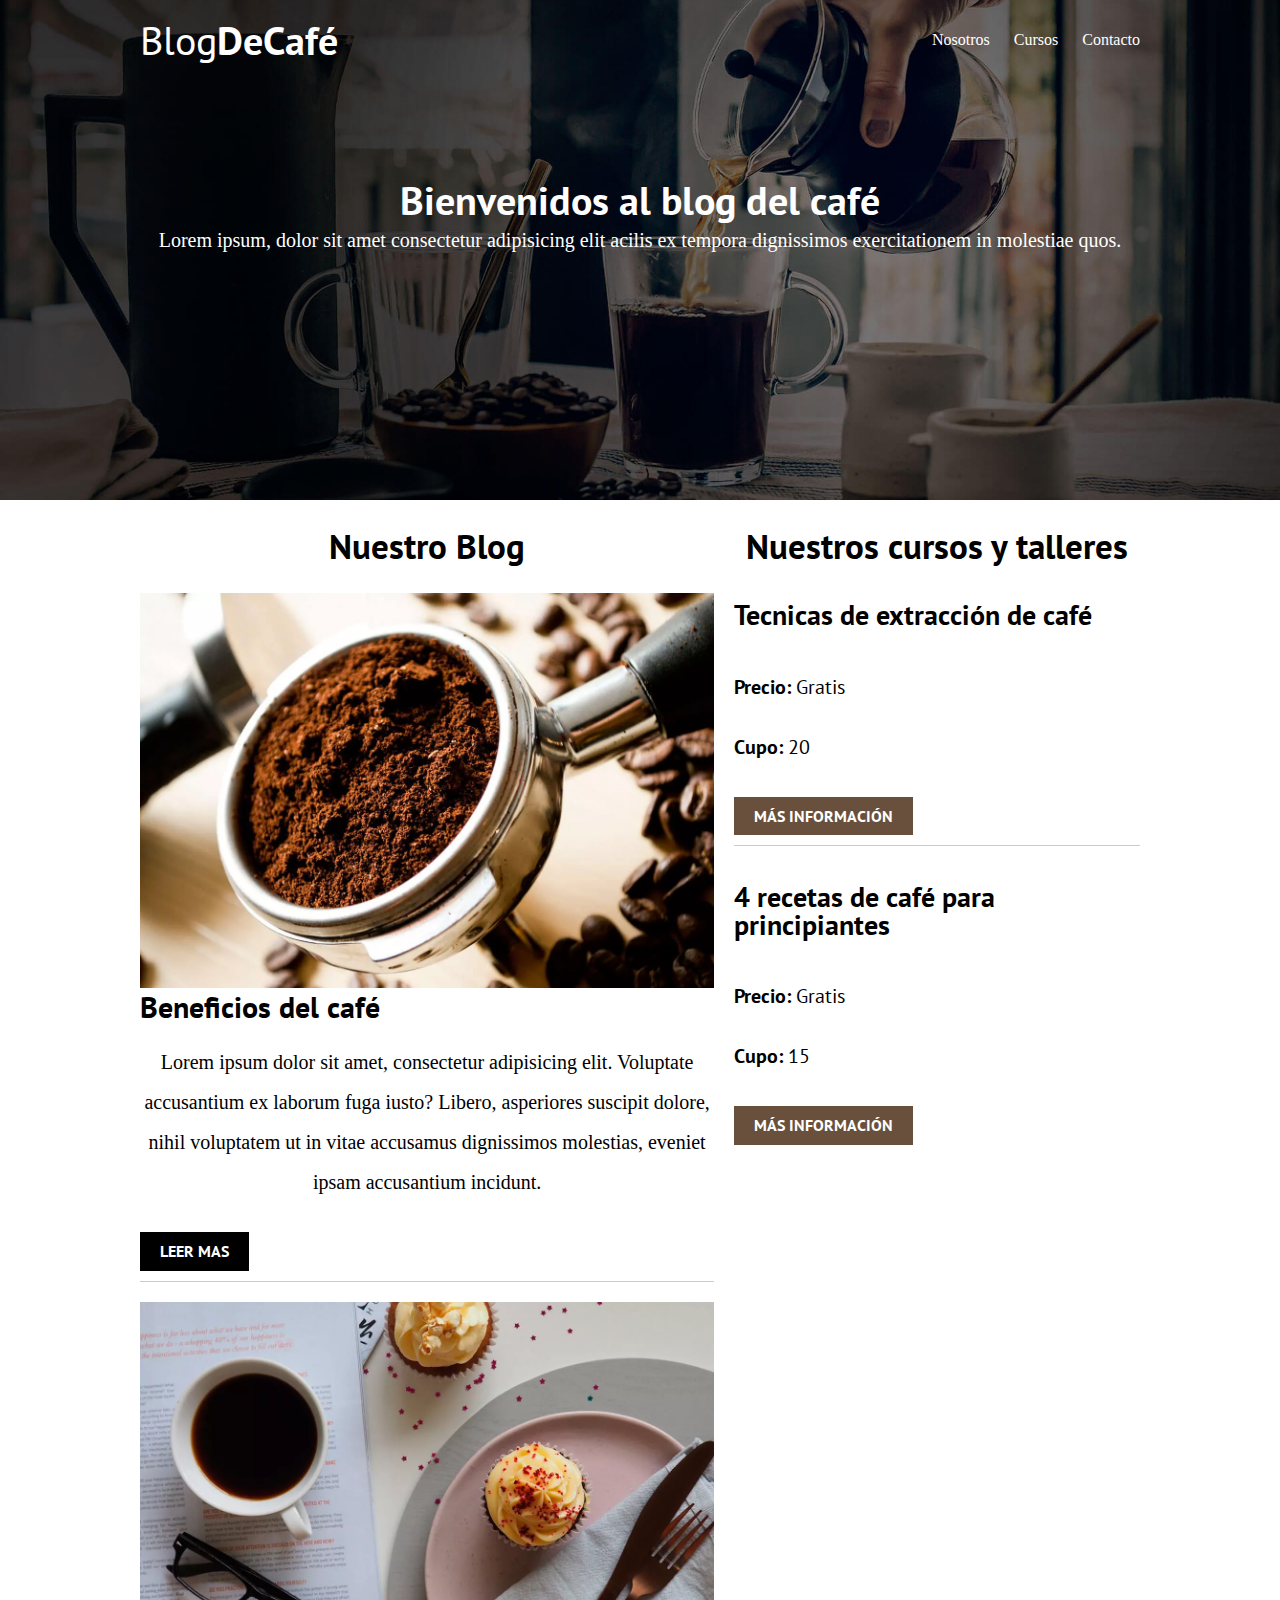
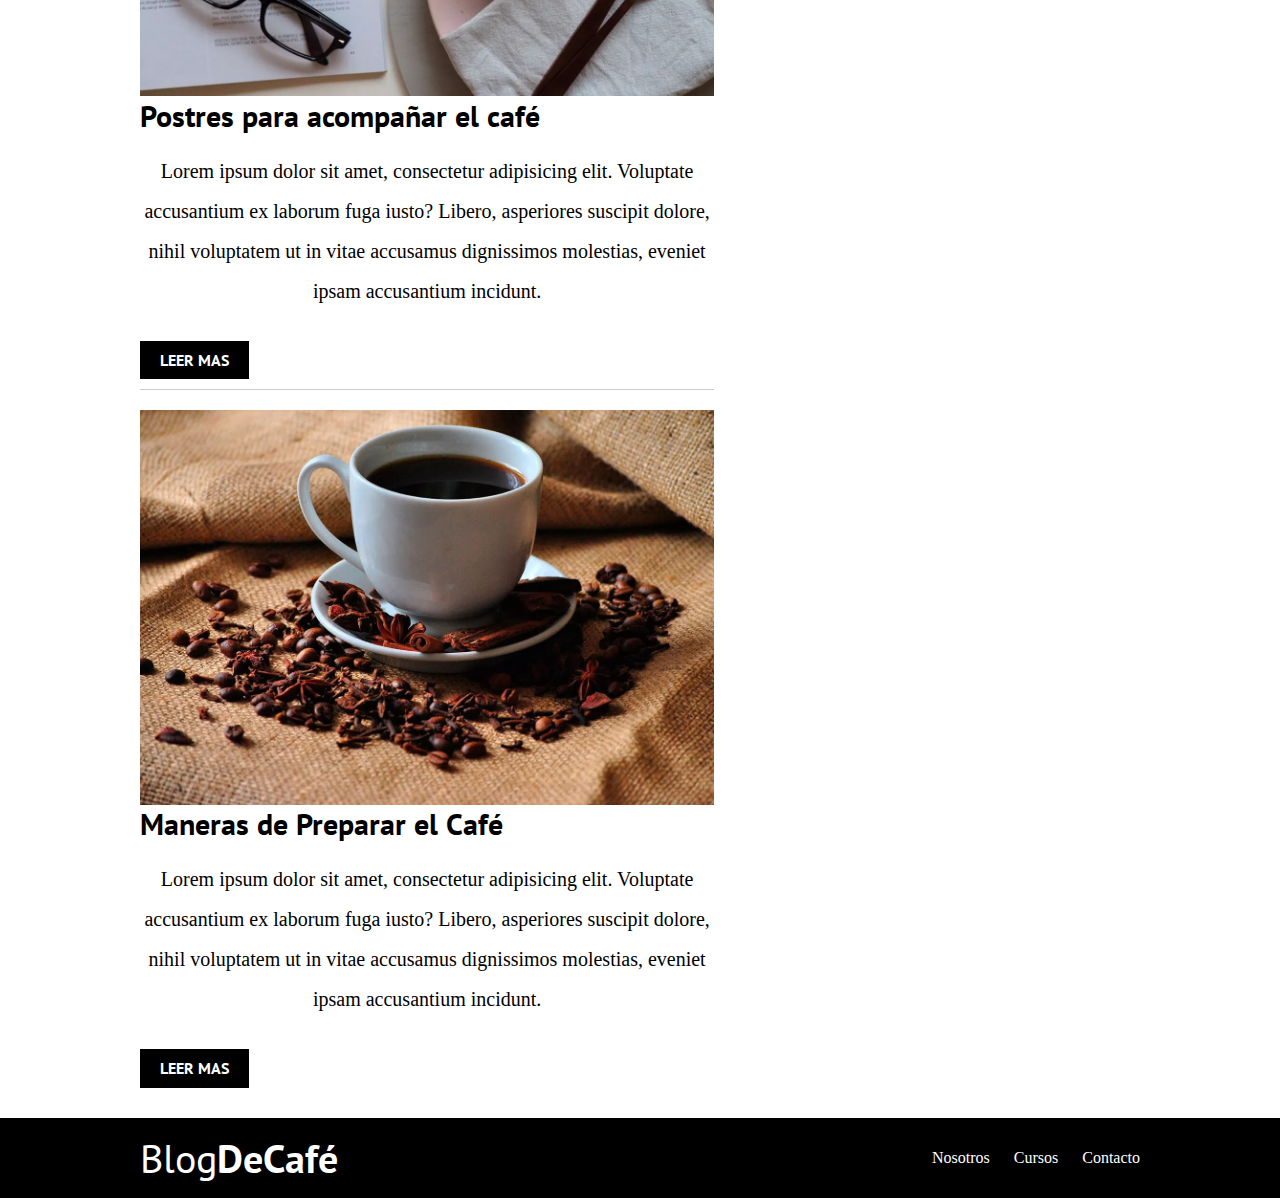
<file: index.html>
<!DOCTYPE html>
<html lang="en">
<head>
    <meta charset="UTF-8">
    <meta name="viewport" content="width=device-width, initial-scale=1.0">

    <link rel="preconnect" href="https://fonts.googleapis.com">
<link rel="preconnect" href="https://fonts.gstatic.com" crossorigin>
<link href="https://fonts.googleapis.com/css2?family=Open+Sans&family=PT+Sans:wght@400;700&family=Rajdhani&family=Raleway&family=Roboto+Condensed&family=Roboto+Flex:opsz,wght@8..144,200;8..144,700&display=swap" rel="stylesheet">
   
   
    <!--Prefetch-->
    <link rel="prefetch" href="nosotros.html" as="document">


    <!--Preload-->
    <link rel="preload" href="css/normalize.css" as="styles">
    <link rel="stylesheet" href="css/normalize.css">

    <link rel="preload" href="css/styles.css" as="styles">
    <link rel="stylesheet" href="css/styles.css">
    <title>Blog Café</title>
</head>
<body>

    <header class="header">

        <div class="contenedor">
            <div class="barra">
                <a class="logo .no-margin" href="index.html">
                    <h1 class="logo__nombre">Blog<span class="logo__bold">DeCafé</span></h1>
                </a>

                <nav class="navegacion">
                    <a href="nosotros.html" class="barra__enlace">Nosotros</a>
                    <a href="cursos.html" class="barra__enlace">Cursos</a>
                    <a href="contacto.html" class="barra__enlace">Contacto</a>
                </nav>
            </div>
        </div>

        <div class="header__texto">
            <h1 class="no-margin">Bienvenidos al blog del café</h1>
            <p class="no-margin">Lorem ipsum, dolor sit amet consectetur adipisicing elit acilis ex tempora dignissimos exercitationem in molestiae quos.</p>
        </div>
    </header>

    <div class="contenedor blog-contenedor">
        <main class="contenido">
            <article class="entrada">
                <h2 class="entrada__texto">Nuestro Blog</h2>
                    <div class="contenido__imagen">
                        <picture>
                            <source loading="lazy" srcset="img/blog1.webp" type="image/webp">
                            <img loading="lazy" src="img/blog1.jpg" alt="imagen blog">
                        </picture>
                        
                        <h3 class="no-margin">Beneficios del café</h3>
                        <p>Lorem ipsum dolor sit amet, consectetur adipisicing elit. Voluptate accusantium ex laborum fuga iusto? 
                        Libero, asperiores suscipit dolore, nihil voluptatem ut in vitae accusamus dignissimos molestias, eveniet ipsam accusantium incidunt.</p>
                    </div>

                <div>
                    <a href="mostrar.html" class="boton boton--primario">Leer mas</a>
                </div>
            </article><!--Contenido-->

            <article class="entrada">
                    <div class="contenido__imagen">
                        <picture>
                            <source loading="lazy" srcset="img/blog2.webp" type="image/webp">
                            <img loading="lazy" src="img/blog2.jpg" alt="imagen blog">
                        </picture>
                        <h3 class="no-margin">Postres para acompañar el café</h3>
                        <p>Lorem ipsum dolor sit amet, consectetur adipisicing elit. Voluptate accusantium ex laborum fuga iusto? 
                        Libero, asperiores suscipit dolore, nihil voluptatem ut in vitae accusamus dignissimos molestias, eveniet ipsam accusantium incidunt.</p>
                    </div>

                <div>
                    <a href="mostrar2.html" class="boton boton--primario">Leer mas</a>
                </div>
            </article><!--Contenido-->

            <article class="entrada">
                    <div class="contenido__imagen">
                        <picture>
                            <source loading="lazy" srcset="img/blog3.webp" type="image/webp">
                            <img loading="lazy" src="img/blog3.jpg" alt="imagen blog">
                        </picture>
                        <h3 class="no-margin">Maneras de Preparar el Café </h3>
                        <p>Lorem ipsum dolor sit amet, consectetur adipisicing elit. Voluptate accusantium ex laborum fuga iusto? 
                        Libero, asperiores suscipit dolore, nihil voluptatem ut in vitae accusamus dignissimos molestias, eveniet ipsam accusantium incidunt.</p>
                    </div>

                <div>
                    <a href="mostrar3.html" class="boton boton--primario">Leer mas</a>
                </div>
            </article><!--Contenido-->

        </main> 
        
        <aside class="sidebar">
            <h2>Nuestros cursos y talleres</h2>

            <ul class="lista no-padding">
                <li class="widget-lista">
                    <h4 class="widget-lista__titulo">Tecnicas de extracción de café</h4>
                    <p class="widget-lista__info">Precio: <span class="widget-lista__precio">Gratis</span></p>
                    <p class="widget-lista__info">Cupo: <span class="widget-lista__precio">20</span></p>
                    <a href="cursos.html" class="boton boton--secundario">Más información</a>
                </li> <!--Lista-->

                <li class="widget-lista">
                    <h4 class="widget-lista__titulo">4 recetas de café para principiantes</h4>
                    <p class="widget-lista__info">Precio: <span class="widget-lista__precio">Gratis</span></p>
                    <p class="widget-lista__info">Cupo: <span class="widget-lista__precio">15</span></p>
                    <a href="cursos.html" class="boton boton--secundario">Más información</a>
                </li> <!--Lista-->
            </ul>
        </aside>
    
    </div>

    <footer class="footer">
        <div class="contenedor">
            <div class="barra">
                <a class="logo no-margin" href="index.html">
                    <h1 class="logo__nombre logo__nombre--nopad no-padding">Blog<span class="logo__bold">DeCafé</span></h1>
                </a>

                <nav class="navegacion navegacion__nopad">
                    <a href="nosotros.html" class="barra__enlace">Nosotros</a>
                    <a href="cursos.html" class="barra__enlace">Cursos</a>
                    <a href="contacto.html" class="barra__enlace">Contacto</a>
                </nav>
            </div>
        </div>
    </footer>
    
    <script src="js/modernizr.js"></script>
    
</body>
</html>
</file>
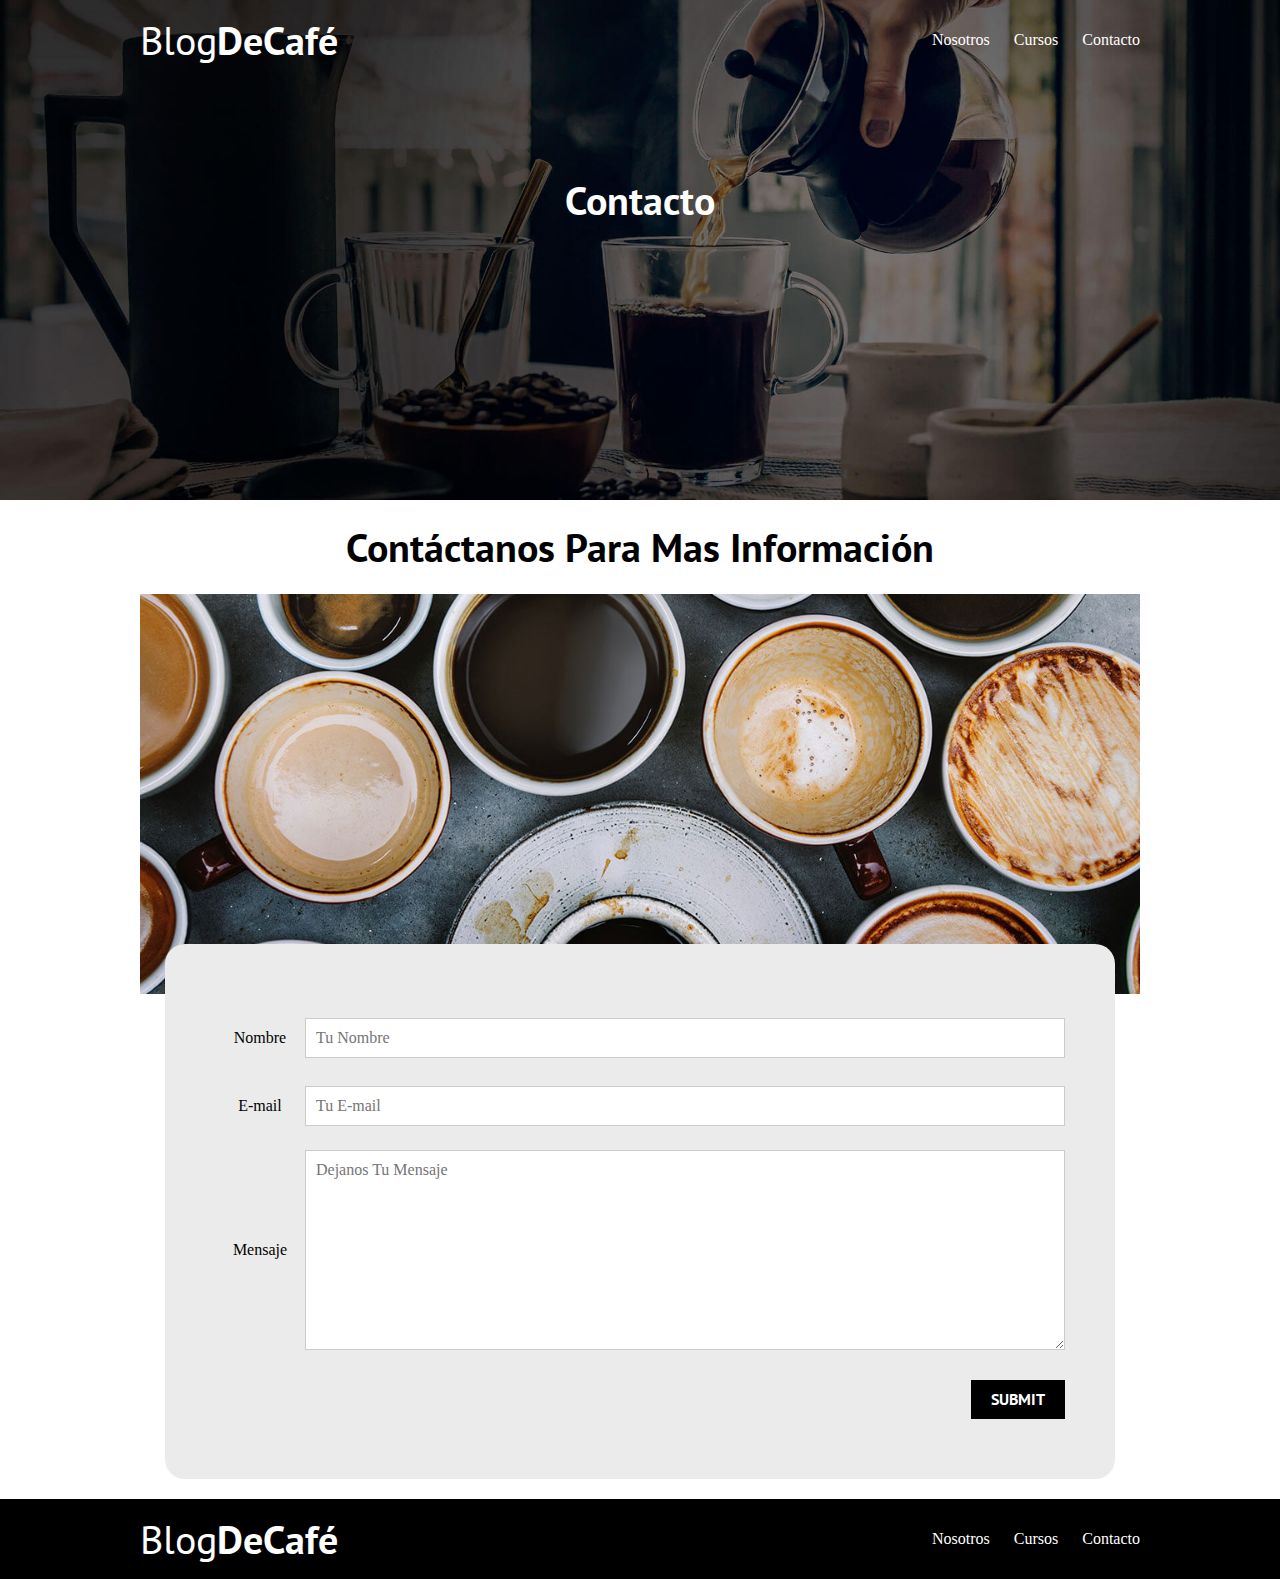
<file: contacto.html>
<!DOCTYPE html>
<html lang="en">
<head>
    <meta charset="UTF-8">
    <meta name="viewport" content="width=device-width, initial-scale=1.0">
    <link rel="stylesheet" href="css/normalize.css">
    <link rel="preconnect" href="https://fonts.googleapis.com">
<link rel="preconnect" href="https://fonts.gstatic.com" crossorigin>
<link href="https://fonts.googleapis.com/css2?family=Open+Sans&family=PT+Sans:wght@400;700&family=Rajdhani&family=Raleway&family=Roboto+Condensed&family=Roboto+Flex:opsz,wght@8..144,200;8..144,700&display=swap" rel="stylesheet">
    <link rel="stylesheet" href="css/styles.css">
    <title>Blog Café</title>
</head>
<body>

    <header class="header">

        <div class="contenedor">
            <div class="barra">
                <a class="logo .no-margin" href="index.html">
                    <h1 class="logo__nombre">Blog<span class="logo__bold">DeCafé</span></h1>
                </a>

                <nav class="navegacion">
                    <a href="nosotros.html" class="barra__enlace">Nosotros</a>
                    <a href="cursos.html" class="barra__enlace">Cursos</a>
                    <a href="contacto.html" class="barra__enlace">Contacto</a>
                </nav>
            </div>
        </div>

        <div class="header__texto">
            <h1 class="no-margin">Contacto</h1>
            <p class="no-margin"></p>
        </div>
    </header>

    <main class="contenedor">
       <h1 class="contenedor--titulo">Contáctanos Para Mas Información</h1>

       <div class="contacto-bg">

       </div>
       
       <form class="formulario">
        <div class="formulario-contenedor">
            <div class="formulario-campos">
                <label class="formulario__label" for="nombre">Nombre</label>
                <input class="formulario__input" type="text" id="nombre" placeholder="Tu Nombre">  
            </div>
            <div class="formulario-campos">
                <label class="formulario__label" for="email">E-mail</label>
                <input class="formulario__input" type="email" id="email" placeholder="Tu E-mail">  
            </div>
            <div class="formulario-campos">
                <label class="formulario__label" for="mensaje">Mensaje</label>
                <textarea class="formulario__input formulario__input-textarea" id="mensaje" placeholder="Dejanos Tu Mensaje"></textarea> 
            </div>
        </div>
            <div class="formulario-boton">
                <input class="boton boton--primario boton--primario__enviar" type="submit">  
            </div>

       </form>
    </main>

    <footer class="footer">
        <div class="contenedor">
            <div class="barra">
                <a class="logo no-margin" href="index.html">
                    <h1 class="logo__nombre logo__nombre--nopad no-padding">Blog<span class="logo__bold">DeCafé</span></h1>
                </a>

                <nav class="navegacion navegacion__nopad">
                    <a href="nosotros.html" class="barra__enlace">Nosotros</a>
                    <a href="cursos.html" class="barra__enlace">Cursos</a>
                    <a href="contacto.html" class="barra__enlace">Contacto</a>
                </nav>
            </div>
        </div>
    </footer>
    
    
</body>
</html>
</file>
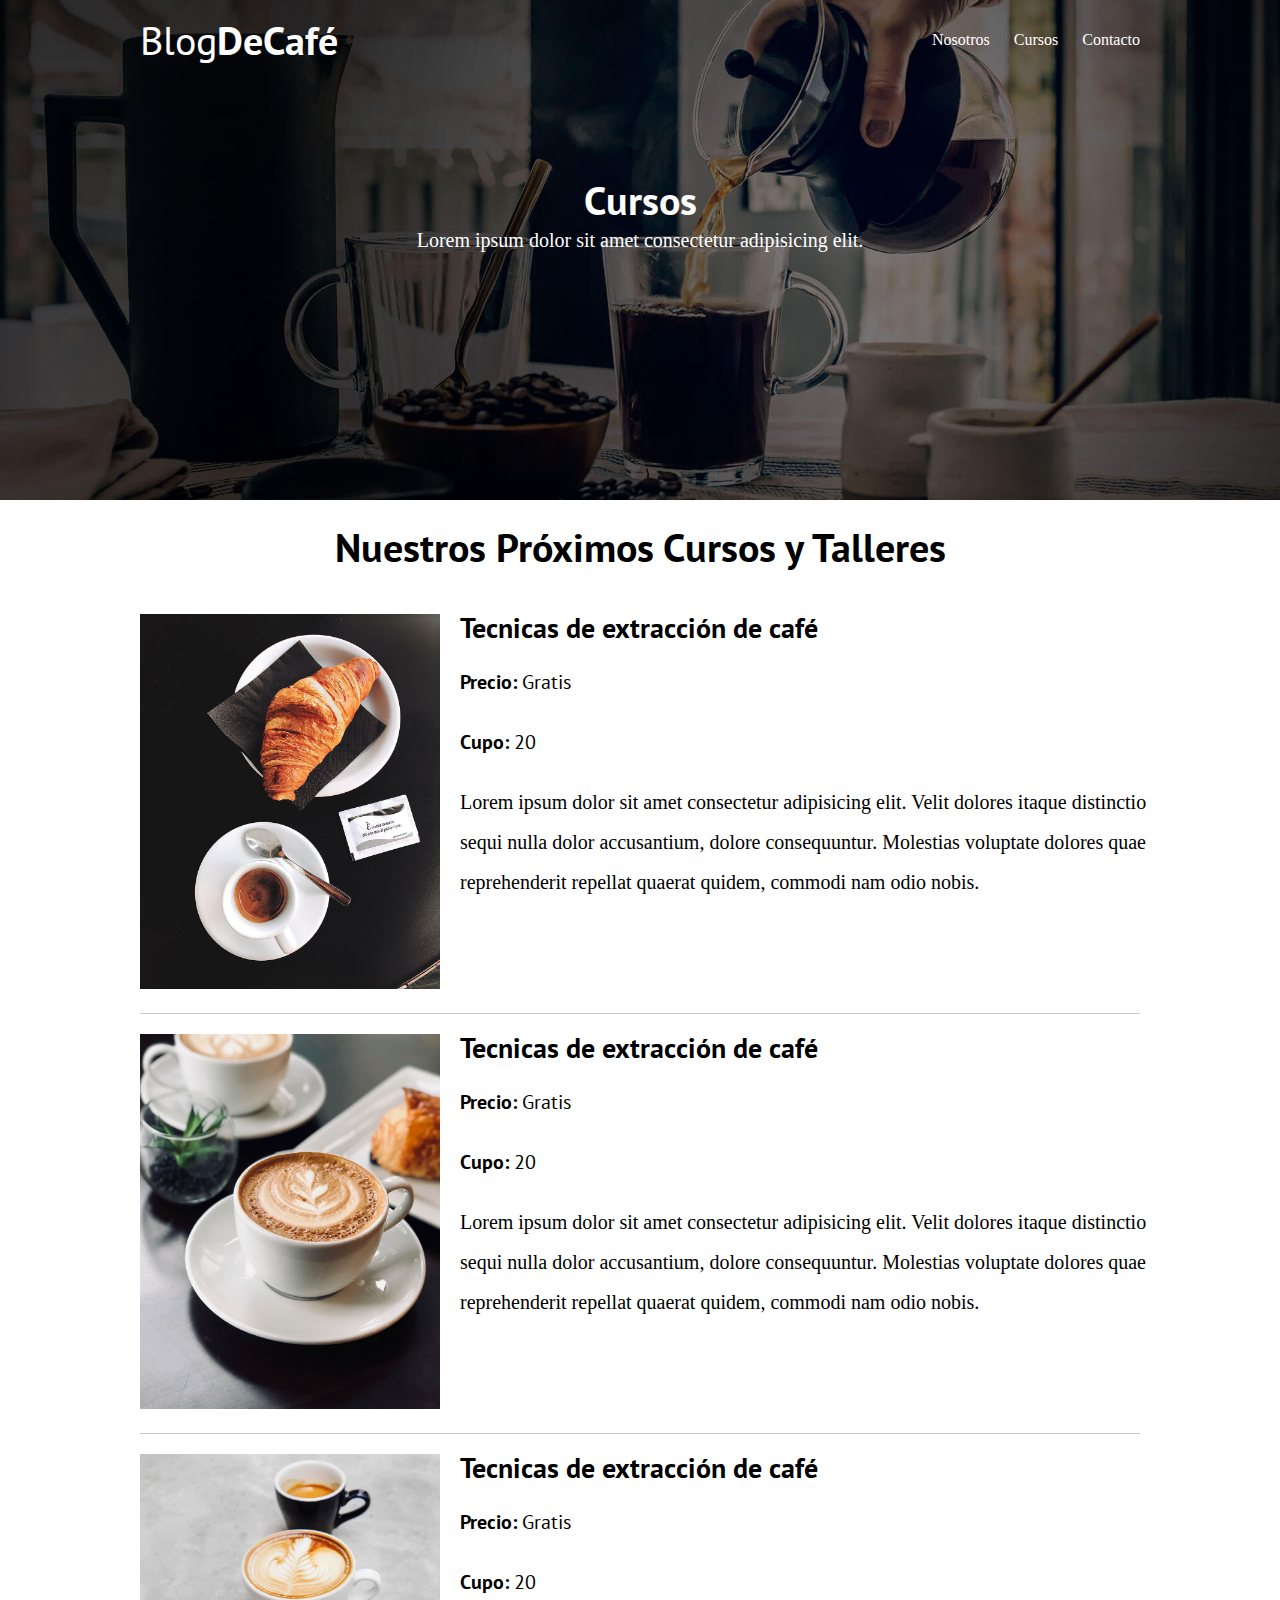
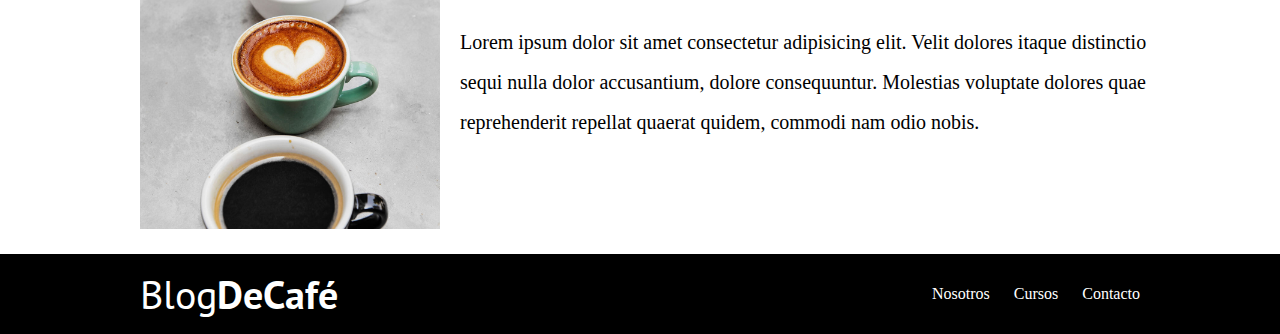
<file: cursos.html>
<!DOCTYPE html>
<html lang="en">
<head>
    <meta charset="UTF-8">
    <meta name="viewport" content="width=device-width, initial-scale=1.0">
    <link rel="stylesheet" href="css/normalize.css">
    <link rel="preconnect" href="https://fonts.googleapis.com">
<link rel="preconnect" href="https://fonts.gstatic.com" crossorigin>
<link href="https://fonts.googleapis.com/css2?family=Open+Sans&family=PT+Sans:wght@400;700&family=Rajdhani&family=Raleway&family=Roboto+Condensed&family=Roboto+Flex:opsz,wght@8..144,200;8..144,700&display=swap" rel="stylesheet">
    <link rel="stylesheet" href="css/styles.css">
    <title>Blog Café</title>
</head>
<body>

    <header class="header">

        <div class="contenedor">
            <div class="barra">
                <a class="logo .no-margin" href="index.html">
                    <h1 class="logo__nombre">Blog<span class="logo__bold">DeCafé</span></h1>
                </a>

                <nav class="navegacion">
                    <a href="nosotros.html" class="barra__enlace">Nosotros</a>
                    <a href="cursos.html" class="barra__enlace">Cursos</a>
                    <a href="contacto.html" class="barra__enlace">Contacto</a>
                </nav>
            </div>
        </div>

        <div class="header__texto">
            <h1 class="no-margin">Cursos</h1>
            <p class="no-margin">Lorem ipsum dolor sit amet consectetur adipisicing elit.</p>
        </div>
    </header>

    <main class="contenedor">
       <h1 class="contenedor--titulo">Nuestros Próximos Cursos y Talleres</h1>

       <div class="curso">
            <div class="curso-imagen">
                <img src="img/curso1.jpg" alt="Imagen del curso">
            </div>
            <div class="curso-info">
                <h4 class="widget-lista__titulo no-margin">Tecnicas de extracción de café</h4>
                <p class="widget-lista__info">Precio: <span class="widget-lista__precio">Gratis</span></p>
                <p class="widget-lista__info">Cupo: <span class="widget-lista__precio">20</span></p>
                <p class="contenido-nosotros__texto">Lorem ipsum dolor sit amet consectetur adipisicing elit. Velit dolores itaque distinctio sequi nulla dolor accusantium, dolore consequuntur. 
                    Molestias voluptate dolores quae reprehenderit repellat quaerat quidem, commodi nam odio nobis.</p>
            </div>

       </div> <!--Curso-->

       <div class="curso">
        <div class="curso-imagen">
            <img src="img/curso2.jpg" alt="Imagen del curso">
        </div>
        <div class="curso-info">
            <h4 class="widget-lista__titulo no-margin">Tecnicas de extracción de café</h4>
            <p class="widget-lista__info">Precio: <span class="widget-lista__precio">Gratis</span></p>
            <p class="widget-lista__info">Cupo: <span class="widget-lista__precio">20</span></p>
            <p class="contenido-nosotros__texto">Lorem ipsum dolor sit amet consectetur adipisicing elit. Velit dolores itaque distinctio sequi nulla dolor accusantium, dolore consequuntur. 
                Molestias voluptate dolores quae reprehenderit repellat quaerat quidem, commodi nam odio nobis.</p>
        </div>

   </div> <!--Curso-->

   <div class="curso">
    <div class="curso-imagen">
        <img src="img/curso3.jpg" alt="Imagen del curso">
    </div>
    <div class="curso-info">
        <h4 class="widget-lista__titulo no-margin">Tecnicas de extracción de café</h4>
        <p class="widget-lista__info">Precio: <span class="widget-lista__precio">Gratis</span></p>
        <p class="widget-lista__info">Cupo: <span class="widget-lista__precio">20</span></p>
        <p class="contenido-nosotros__texto">Lorem ipsum dolor sit amet consectetur adipisicing elit. Velit dolores itaque distinctio sequi nulla dolor accusantium, dolore consequuntur. 
            Molestias voluptate dolores quae reprehenderit repellat quaerat quidem, commodi nam odio nobis.</p>
    </div>

    </div> <!--Curso-->
       
    
    </main>

    <footer class="footer">
        <div class="contenedor">
            <div class="barra">
                <a class="logo no-margin" href="index.html">
                    <h1 class="logo__nombre logo__nombre--nopad no-padding">Blog<span class="logo__bold">DeCafé</span></h1>
                </a>

                <nav class="navegacion navegacion__nopad">
                    <a href="nosotros.html" class="barra__enlace">Nosotros</a>
                    <a href="cursos.html" class="barra__enlace">Cursos</a>
                    <a href="contacto.html" class="barra__enlace">Contacto</a>
                </nav>
            </div>
        </div>
    </footer>
    
    
</body>
</html>
</file>
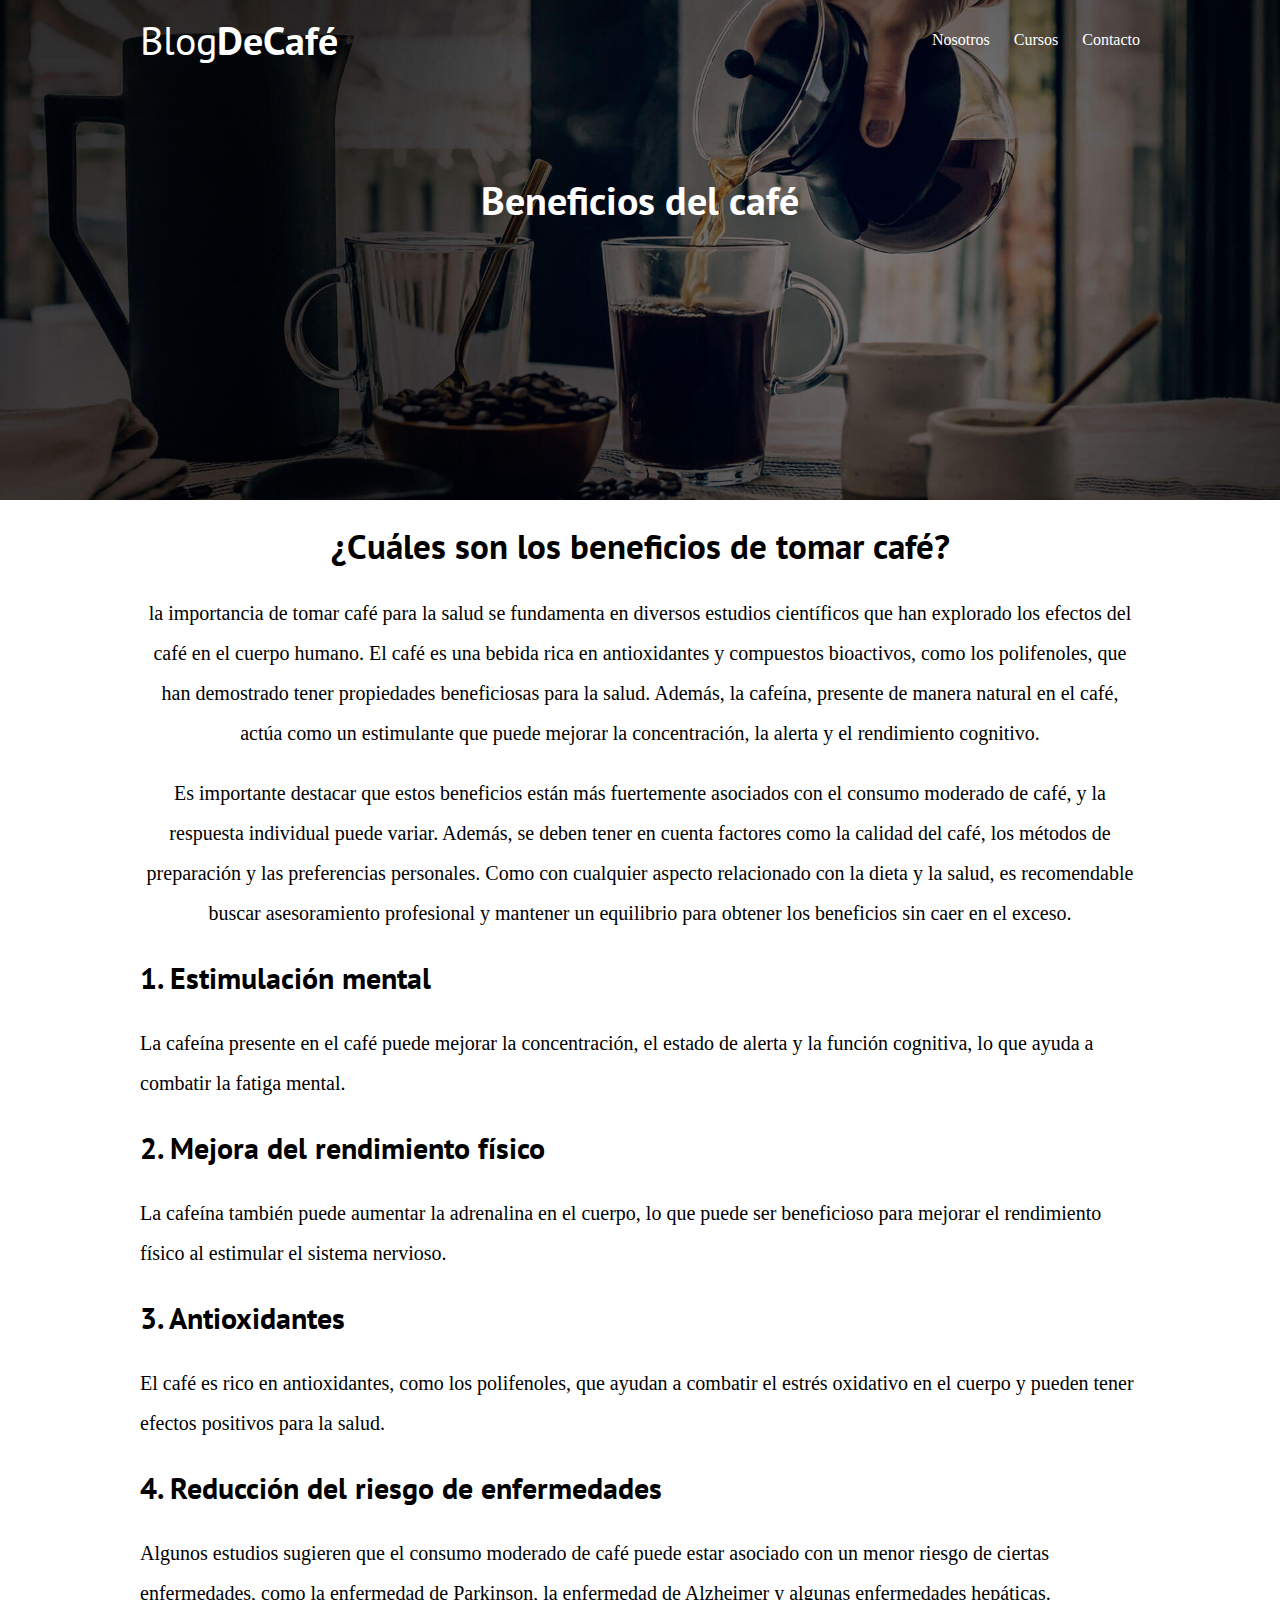
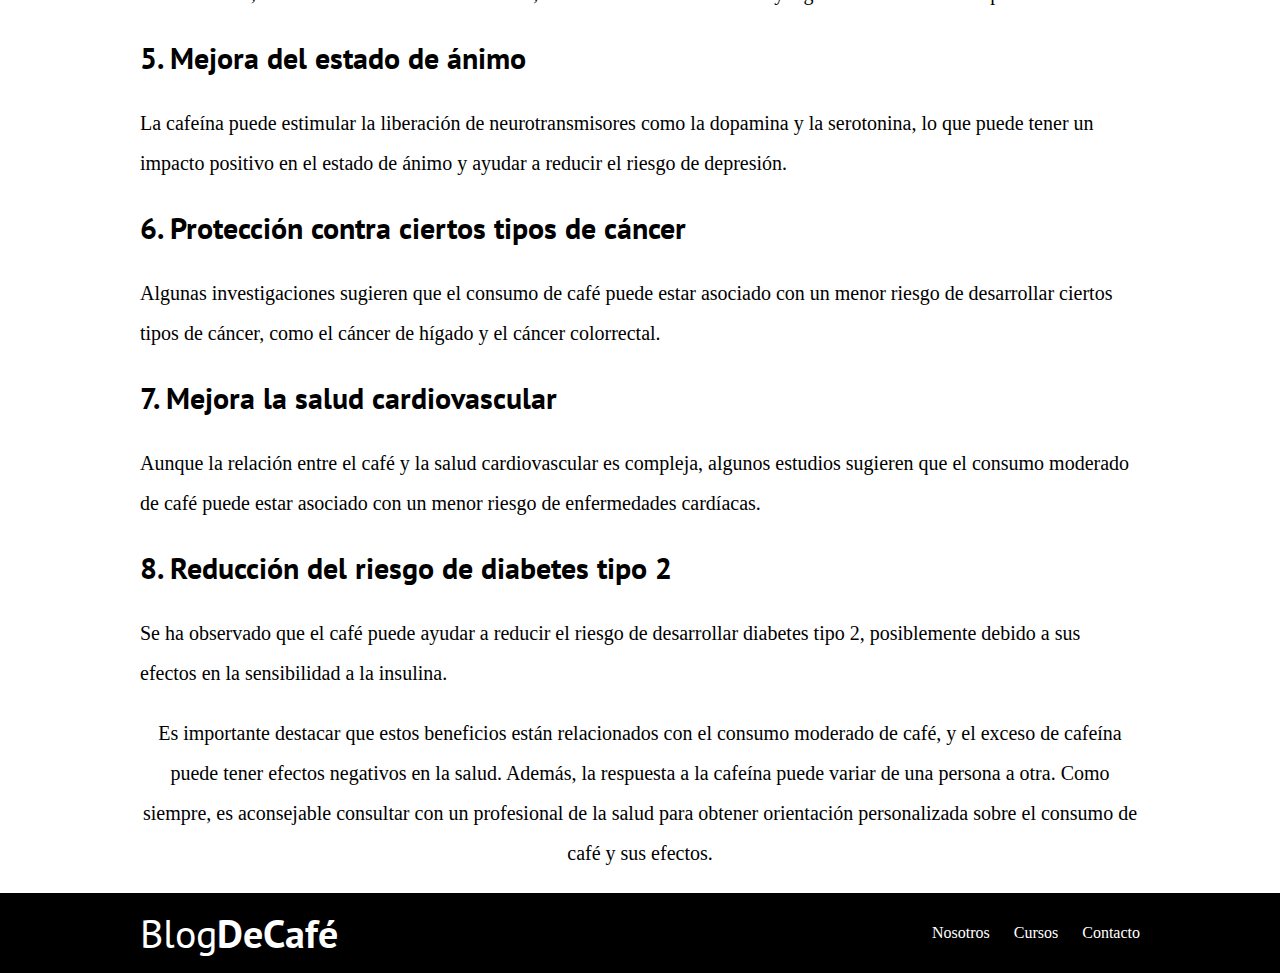
<file: mostrar.html>
<!DOCTYPE html>
<html lang="en">
<head>
    <meta charset="UTF-8">
    <meta name="viewport" content="width=device-width, initial-scale=1.0">
    <link rel="stylesheet" href="css/normalize.css">
    <link rel="preconnect" href="https://fonts.googleapis.com">
<link rel="preconnect" href="https://fonts.gstatic.com" crossorigin>
<link href="https://fonts.googleapis.com/css2?family=Open+Sans&family=PT+Sans:wght@400;700&family=Rajdhani&family=Raleway&family=Roboto+Condensed&family=Roboto+Flex:opsz,wght@8..144,200;8..144,700&display=swap" rel="stylesheet">
    <link rel="stylesheet" href="css/styles.css">
    <title>Blog Café</title>
</head>

<body>

    
<header class="header">

    <div class="contenedor">
        <div class="barra">
            <a class="logo .no-margin" href="index.html">
                <h1 class="logo__nombre">Blog<span class="logo__bold">DeCafé</span></h1>
            </a>

            <nav class="navegacion">
                <a href="nosotros.html" class="barra__enlace">Nosotros</a>
                <a href="cursos.html" class="barra__enlace">Cursos</a>
                <a href="contacto.html" class="barra__enlace">Contacto</a>
            </nav>
        </div>
    </div>

    <div class="header__texto">
        <h1 class="no-margin">Beneficios del café</h1>
    </div>
</header>

<div class="contenedor">
    <h2 class="entrada__texto">¿Cuáles son los beneficios de tomar café?</h2>

    <div class="contenedor-mostrar">
        

        <p> la importancia de tomar café para la salud se fundamenta en diversos estudios científicos que han explorado los efectos del café en el cuerpo humano. El café es una bebida rica en antioxidantes y compuestos bioactivos, como los polifenoles, que han demostrado tener propiedades beneficiosas para la salud. Además, la cafeína, presente de manera natural en el café, actúa como un estimulante que puede mejorar la concentración, la alerta y el rendimiento cognitivo.</p>
        <p>Es importante destacar que estos beneficios están más fuertemente asociados con el consumo moderado de café, y la respuesta individual puede variar. Además, se deben tener en cuenta factores como la calidad del café, los métodos de preparación y las preferencias personales. Como con cualquier aspecto relacionado con la dieta y la salud, es recomendable buscar asesoramiento profesional y mantener un equilibrio para obtener los beneficios sin caer en el exceso.</p>

        <h3>1. Estimulación mental</h3>
        <p class="mostrar__texto">La cafeína presente en el café puede mejorar la concentración, el estado de alerta y la función cognitiva, lo que ayuda a combatir la fatiga mental.</p>
        
        <h3>2. Mejora del rendimiento físico</h3>
        <p class="mostrar__texto">La cafeína también puede aumentar la adrenalina en el cuerpo, lo que puede ser beneficioso para mejorar el rendimiento físico al estimular el sistema nervioso.</p>

        <h3>3. Antioxidantes</h3>
        <p class="mostrar__texto">El café es rico en antioxidantes, como los polifenoles, que ayudan a combatir el estrés oxidativo en el cuerpo y pueden tener efectos positivos para la salud.</p>

        <h3>4. Reducción del riesgo de enfermedades</h3>
        <p class="mostrar__texto">Algunos estudios sugieren que el consumo moderado de café puede estar asociado con un menor riesgo de ciertas enfermedades, como la enfermedad de Parkinson, la enfermedad de Alzheimer y algunas enfermedades hepáticas.</p>

        <h3>5. Mejora del estado de ánimo</h3>
        <p class="mostrar__texto"> La cafeína puede estimular la liberación de neurotransmisores como la dopamina y la serotonina, lo que puede tener un impacto positivo en el estado de ánimo y ayudar a reducir el riesgo de depresión.</p>

        <h3>6. Protección contra ciertos tipos de cáncer</h3>
        <p class="mostrar__texto">Algunas investigaciones sugieren que el consumo de café puede estar asociado con un menor riesgo de desarrollar ciertos tipos de cáncer, como el cáncer de hígado y el cáncer colorrectal.</p>

        <h3>7. Mejora la salud cardiovascular</h3>
        <p class="mostrar__texto">Aunque la relación entre el café y la salud cardiovascular es compleja, algunos estudios sugieren que el consumo moderado de café puede estar asociado con un menor riesgo de enfermedades cardíacas.</p>

        <h3>8. Reducción del riesgo de diabetes tipo 2</h3>
        <p class="mostrar__texto">Se ha observado que el café puede ayudar a reducir el riesgo de desarrollar diabetes tipo 2, posiblemente debido a sus efectos en la sensibilidad a la insulina.</p>

        <p>Es importante destacar que estos beneficios están relacionados con el consumo moderado de café, y el exceso de cafeína puede tener efectos negativos en la salud. Además, la respuesta a la cafeína puede variar de una persona a otra. Como siempre, es aconsejable consultar con un profesional de la salud para obtener orientación personalizada sobre el consumo de café y sus efectos.</p>

    </div>

</div>

<footer class="footer">
    <div class="contenedor">
        <div class="barra">
            <a class="logo no-margin" href="index.html">
                <h1 class="logo__nombre logo__nombre--nopad no-padding">Blog<span class="logo__bold">DeCafé</span></h1>
            </a>

            <nav class="navegacion navegacion__nopad">
                <a href="nosotros.html" class="barra__enlace">Nosotros</a>
                <a href="cursos.html" class="barra__enlace">Cursos</a>
                <a href="contacto.html" class="barra__enlace">Contacto</a>
            </nav>
        </div>
    </div>
</footer>
    
</body>
</html>
</file>
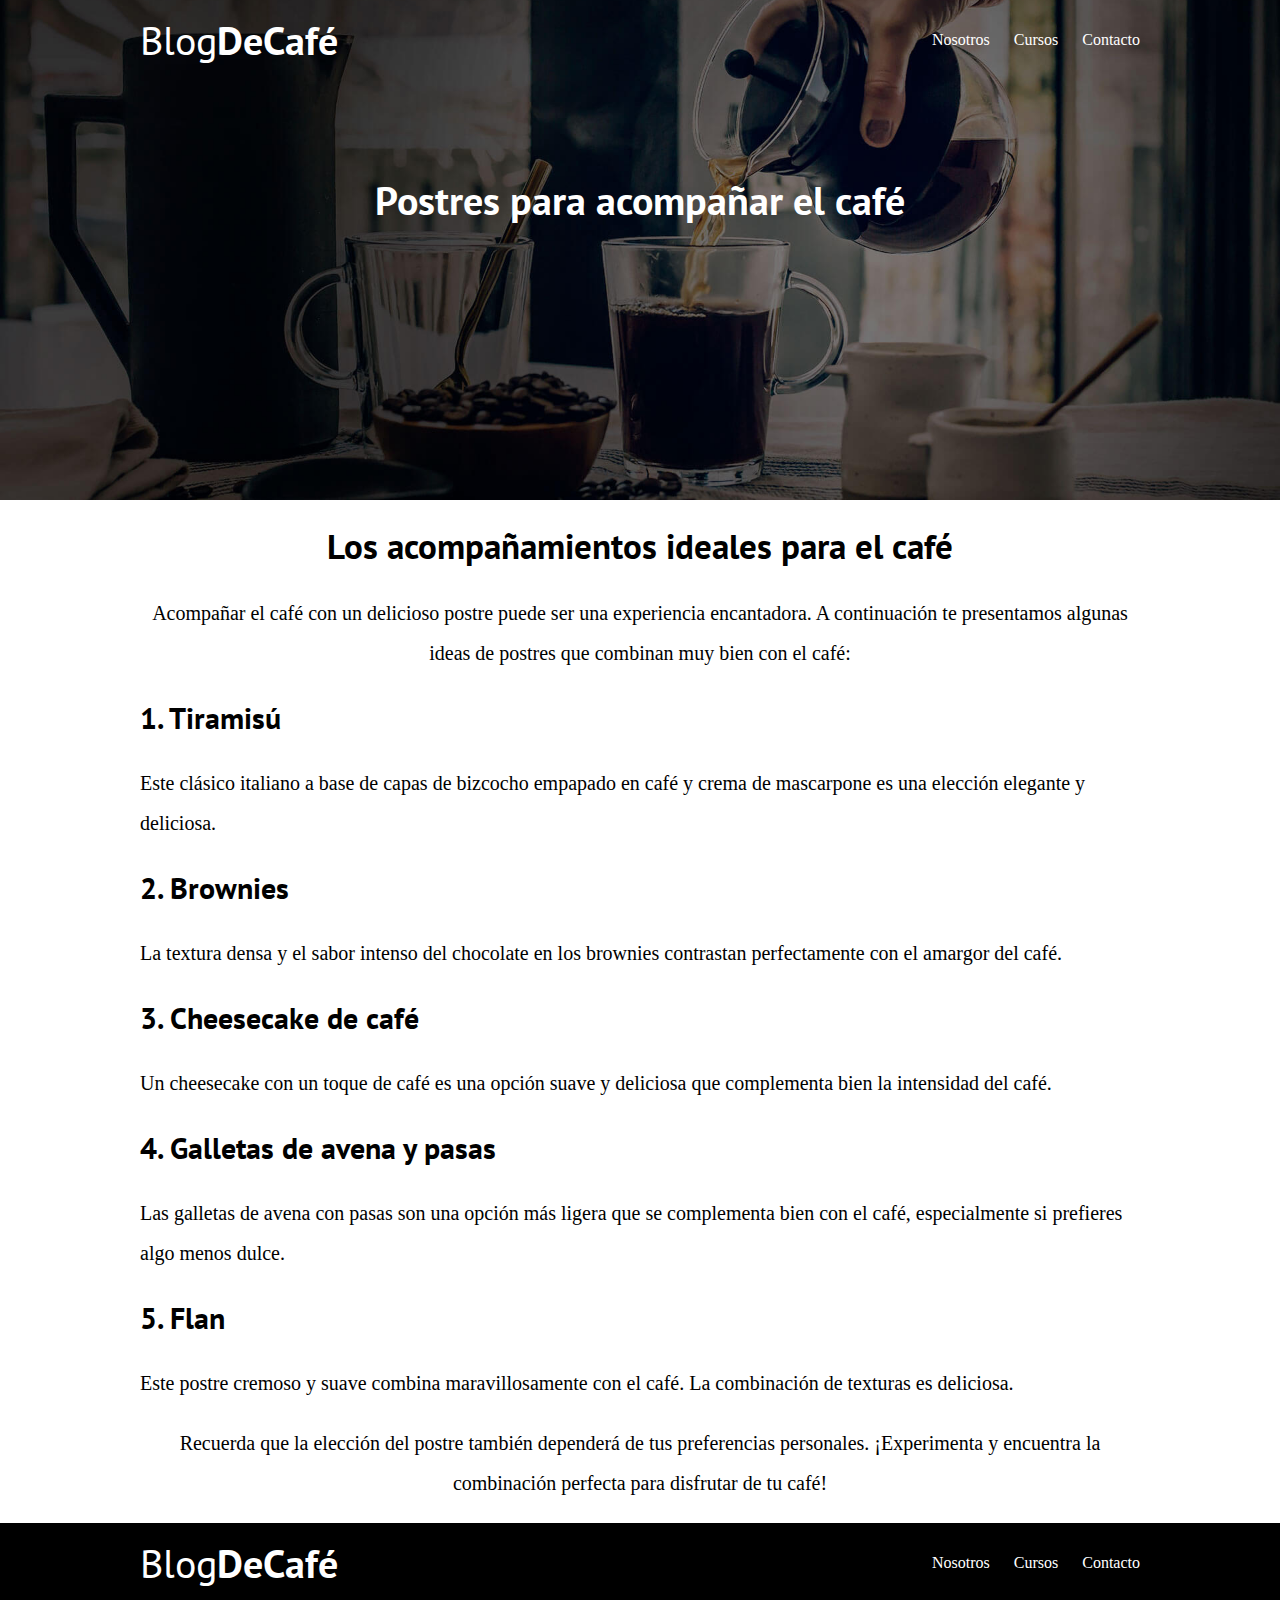
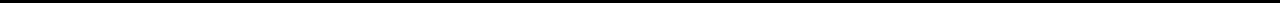
<file: mostrar2.html>
<!DOCTYPE html>
<html lang="en">
<head>
    <meta charset="UTF-8">
    <meta name="viewport" content="width=device-width, initial-scale=1.0">
    <link rel="stylesheet" href="css/normalize.css">
    <link rel="preconnect" href="https://fonts.googleapis.com">
<link rel="preconnect" href="https://fonts.gstatic.com" crossorigin>
<link href="https://fonts.googleapis.com/css2?family=Open+Sans&family=PT+Sans:wght@400;700&family=Rajdhani&family=Raleway&family=Roboto+Condensed&family=Roboto+Flex:opsz,wght@8..144,200;8..144,700&display=swap" rel="stylesheet">
    <link rel="stylesheet" href="css/styles.css">
    <title>Blog Café</title>
</head>

<body>

    
<header class="header">

    <div class="contenedor">
        <div class="barra">
            <a class="logo .no-margin" href="index.html">
                <h1 class="logo__nombre">Blog<span class="logo__bold">DeCafé</span></h1>
            </a>

            <nav class="navegacion">
                <a href="nosotros.html" class="barra__enlace">Nosotros</a>
                <a href="cursos.html" class="barra__enlace">Cursos</a>
                <a href="contacto.html" class="barra__enlace">Contacto</a>
            </nav>
        </div>
    </div>

    <div class="header__texto">
        <h1 class="no-margin">Postres para acompañar el café</h1>
    </div>
</header>

<div class="contenedor">
    <h2 class="entrada__texto">Los acompañamientos ideales para el café</h2>

    <div class="contenedor-mostrar">
        

        <p> Acompañar el café con un delicioso postre puede ser una experiencia encantadora. A continuación te presentamos algunas ideas de postres que combinan muy bien con el café:</p>

        <h3>1. Tiramisú</h3>
        <p class="mostrar__texto">Este clásico italiano a base de capas de bizcocho empapado en café y crema de mascarpone es una elección elegante y deliciosa.</p>
        
        <h3>2. Brownies</h3>
        <p class="mostrar__texto">La textura densa y el sabor intenso del chocolate en los brownies contrastan perfectamente con el amargor del café.</p>

        <h3>3. Cheesecake de café</h3>
        <p class="mostrar__texto">Un cheesecake con un toque de café es una opción suave y deliciosa que complementa bien la intensidad del café.</p>

        <h3>4. Galletas de avena y pasas</h3>
        <p class="mostrar__texto">Las galletas de avena con pasas son una opción más ligera que se complementa bien con el café, especialmente si prefieres algo menos dulce.</p>

        <h3>5. Flan</h3>
        <p class="mostrar__texto"> Este postre cremoso y suave combina maravillosamente con el café. La combinación de texturas es deliciosa.</p>

        <p>Recuerda que la elección del postre también dependerá de tus preferencias personales. ¡Experimenta y encuentra la combinación perfecta para disfrutar de tu café!</p>

    </div>

</div>

<footer class="footer">
    <div class="contenedor">
        <div class="barra">
            <a class="logo no-margin" href="index.html">
                <h1 class="logo__nombre logo__nombre--nopad no-padding">Blog<span class="logo__bold">DeCafé</span></h1>
            </a>

            <nav class="navegacion navegacion__nopad">
                <a href="nosotros.html" class="barra__enlace">Nosotros</a>
                <a href="cursos.html" class="barra__enlace">Cursos</a>
                <a href="contacto.html" class="barra__enlace">Contacto</a>
            </nav>
        </div>
    </div>
</footer>
    
</body>
</html>
</file>
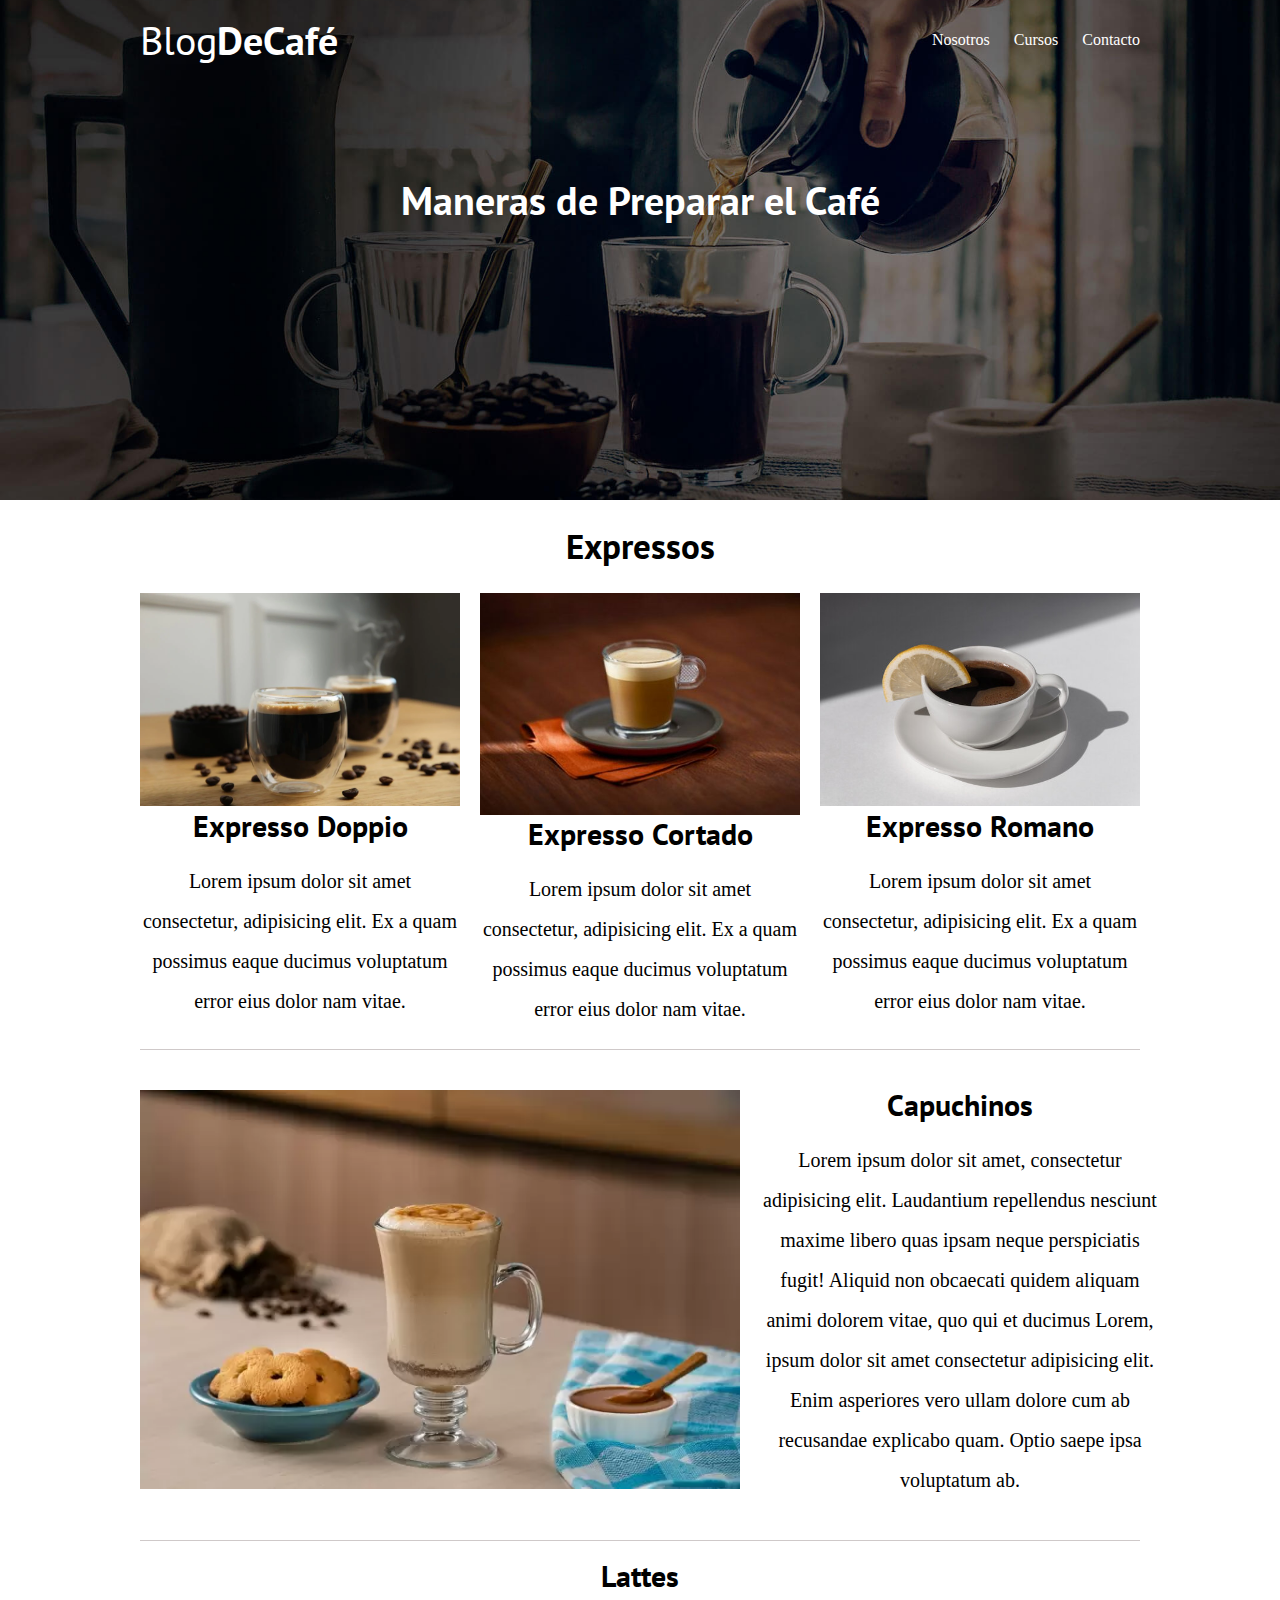
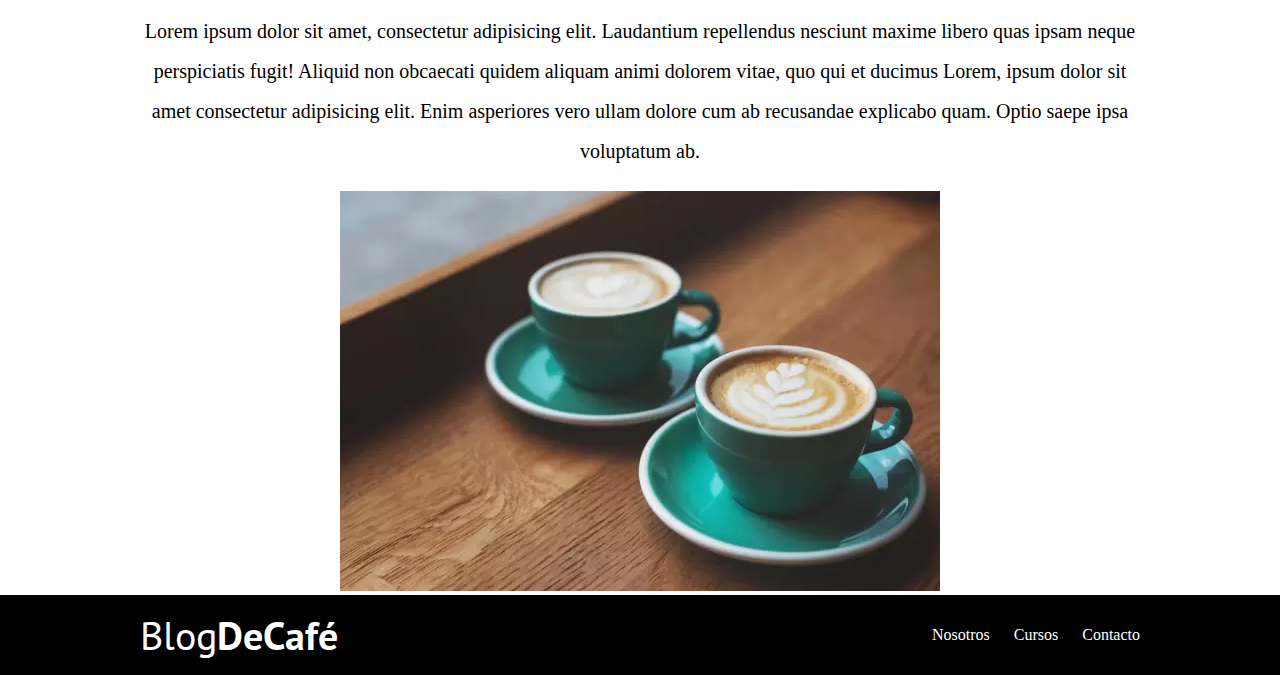
<file: mostrar3.html>
<!DOCTYPE html>
<html lang="en">
<head>
    <meta charset="UTF-8">
    <meta name="viewport" content="width=device-width, initial-scale=1.0">
    <link rel="stylesheet" href="css/normalize.css">
    <link rel="preconnect" href="https://fonts.googleapis.com">
<link rel="preconnect" href="https://fonts.gstatic.com" crossorigin>
<link href="https://fonts.googleapis.com/css2?family=Open+Sans&family=PT+Sans:wght@400;700&family=Rajdhani&family=Raleway&family=Roboto+Condensed&family=Roboto+Flex:opsz,wght@8..144,200;8..144,700&display=swap" rel="stylesheet">
    <link rel="stylesheet" href="css/styles.css">
    <title>Blog Café</title>
</head>

<body>

    
<header class="header">

    <div class="contenedor">
        <div class="barra">
            <a class="logo .no-margin" href="index.html">
                <h1 class="logo__nombre">Blog<span class="logo__bold">DeCafé</span></h1>
            </a>

            <nav class="navegacion">
                <a href="nosotros.html" class="barra__enlace">Nosotros</a>
                <a href="cursos.html" class="barra__enlace">Cursos</a>
                <a href="contacto.html" class="barra__enlace">Contacto</a>
            </nav>
        </div>
    </div>

    <div class="header__texto">
        <h1 class="no-margin">Maneras de Preparar el Café</h1>
    </div>
</header>

<div class="contenedor">
    <h2 class="entrada__texto">Expressos</h2>

    <div class="contenedor-expressos">
        <div class="expressos">
            <img src="img/expressoDopio.webp" alt="Imagen de expresso">
            <h3 class="expressos__titulo">Expresso Doppio</h3>
            <p>Lorem ipsum dolor sit amet consectetur, adipisicing elit. Ex a quam possimus eaque ducimus voluptatum error eius dolor nam vitae. </p>
        </div>

        <div class="expressos">
            <img src="img/expressoCortado.jpg" alt="Imagen de expresso">
            <h3 class="expressos__titulo">Expresso Cortado</h3>
            <p>Lorem ipsum dolor sit amet consectetur, adipisicing elit. Ex a quam possimus eaque ducimus voluptatum error eius dolor nam vitae. </p>
        </div>

        <div class="expressos">
            <img src="img/expressoRomano.jpg" alt="Imagen de expresso">
            <h3 class="expressos__titulo">Expresso Romano</h3>
            <p>Lorem ipsum dolor sit amet consectetur, adipisicing elit. Ex a quam possimus eaque ducimus voluptatum error eius dolor nam vitae. </p>
        </div>
    </div>

    <div class="contenedor-capuchinos">
        <img class="contenedor-capuchinos__img" src="img/capuchino.webp" alt="Imagen Capuchino">
        <div class="capuchinos-info">
        <h3 class="expressos__titulo">Capuchinos</h3>
        <p>Lorem ipsum dolor sit amet, consectetur adipisicing elit. Laudantium repellendus nesciunt maxime libero quas ipsam neque perspiciatis fugit! Aliquid non obcaecati quidem aliquam animi dolorem vitae, quo qui et ducimus
            Lorem, ipsum dolor sit amet consectetur adipisicing elit. Enim asperiores vero ullam dolore cum ab recusandae explicabo quam. Optio saepe ipsa voluptatum ab.
        </p>
        </div>
    </div>

    <div class="contenedor-lattes">
        <h3 class="expressos__titulo">Lattes</h3>
        <p>Lorem ipsum dolor sit amet, consectetur adipisicing elit. Laudantium repellendus nesciunt maxime libero quas ipsam neque perspiciatis fugit! Aliquid non obcaecati quidem aliquam animi dolorem vitae, quo qui et ducimus
            Lorem, ipsum dolor sit amet consectetur adipisicing elit. Enim asperiores vero ullam dolore cum ab recusandae explicabo quam. Optio saepe ipsa voluptatum ab.
        </p>
        <img src="img/lattes.webp" alt="Imagen Latte">
    </div>

</div>

<footer class="footer">
    <div class="contenedor">
        <div class="barra">
            <a class="logo no-margin" href="index.html">
                <h1 class="logo__nombre logo__nombre--nopad no-padding">Blog<span class="logo__bold">DeCafé</span></h1>
            </a>

            <nav class="navegacion navegacion__nopad">
                <a href="nosotros.html" class="barra__enlace">Nosotros</a>
                <a href="cursos.html" class="barra__enlace">Cursos</a>
                <a href="contacto.html" class="barra__enlace">Contacto</a>
            </nav>
        </div>
    </div>
</footer>
    
</body>
</html>
</file>
<file: css/styles.css>
:root{
    --fuenteHead: 'PT Sans', sans-serif;
    --fuenteParrafo: font-family: 'Open Sans', sans-serif;

    --primario: #69503c;
    --blanco: #fff;
    --gris: #cfc9c9;
    --negro: #000;
    --hover: #222222;
    --formularioColor: #ecebeb;
}

html{
    box-sizing: border-box;
    font-size: 62.5%;
}

*, *:before, *:after {
    box-sizing: inherit;
  }

/* Globales */

body{
    font-family: var(--fuenteParrafo);
    font-size: 1.6rem;
}

h1, h2, h3, h4{
    text-align: center;
    font-family: var(--fuenteHead);
    line-height: 1;
}

h1{
    font-size: 4rem;
}

h2{
    font-size: 3.5rem;
}

h3{
    text-align: left;
    font-size: 3rem;
}

h4{
    font-size: 2.8rem;
}

img{
    max-width: 100%;
}

p{
    font-family: var(--fuenteParrafo);
    text-align: center;
    font-size: 2rem;
    line-height: 2;
}

a{
    text-decoration: none;
    font-family: var(--fuenteParrafo);
}

.contenedor{
    max-width: 100rem;
    width: 95%;
    margin: 0 auto;
}

/* Utilidades */

.no-margin{
    margin: 0;
}

.no-padding{
    padding: 0;
}

.text-center{
    text-align: center;
}

/* header */

.webp .header{
    background-image: url(../img/banner.webp);
}

.header{
    background-image: url(../img/banner.jpg);
    height: 50rem;
    background-size: cover;
    background-repeat: no-repeat;
    background-position: center center;
}



.header__texto{
    text-align: center;
    color: var(--blanco);
    margin-top: 2rem;
}

@media (min-width: 480px) {
    .header__texto{
        margin-top: 12rem;
    }
}


@media (min-width: 480px) {
    .barra{
        display: flex;
        justify-content: space-between;
        align-items: center;
    }
    
}

.logo__nombre{
    color: var(--blanco);
    font-weight: 400;
    padding-top: 2rem;
    margin: 0;
}

.logo__bold{
    font-weight: bold;
}


.barra__enlace{
    color: var(--blanco);
    display: block;
    margin-left: 2rem;
    text-align: center;
    line-height: 3rem;
}

@media (min-width: 480px) {
    .barra__enlace{
       display:unset;
    }
}

.navegacion{
    margin-top: 2rem;
}

@media (min-width: 480px) {
    .blog-contenedor{
        display: flex;
        grid-template-columns: 2fr 1fr;
        column-gap: 2rem;
    }

    .contenido__imagen{
        background-size: cover;
        max-width: 60rem;
    }
}

.entrada{
    border-bottom: 1px solid var(--gris);
    margin-bottom: 2rem;
}

.entrada:last-of-type{
    border-bottom: none;
}

.boton{
display: block;
padding: 1rem 2rem;
text-align: center;
color: var(--blanco);
margin: 1rem 0;
font-family: var(--fuenteHead);
text-transform: uppercase;
font-weight: bold;
border: none;
}

@media (min-width: 768px) {
    .boton{
        display: inline-block;
    }
}

.boton:hover{
    cursor: pointer;
    background-color: var(--hover);
}

.boton--primario{
    background-color: var(--negro);
}



.widget-lista{
    list-style: none;
    border-bottom: 1px solid var(--gris);
}

.widget-lista:last-of-type{
    border: none;
}

.widget-lista__titulo{
    text-align: left;
    
}

.widget-lista__precio,
.widget-lista__info{
    text-align: left;
    font-family: var(--fuenteHead);
    font-weight: 700;
}

.widget-lista__precio{
    font-weight: normal;
}

.boton--secundario{
    background-color: var(--primario);
}

/* FOOTER */
.footer{
    background-color: var(--negro);
    padding: 2rem 0;
}

.logo__nombre--nopad{
    padding-top: 0;
}
.barra__enlace{
    padding-top: 0;
}

.navegacion__nopad{
    margin-top: 0;
}

/* Pagina nosotros */

.contenido-nosotros{
    border-bottom: 1px solid var(--gris);
}

.contenido-nosotros:last-of-type{
    border: none;
}

@media (min-width: 768px) {
    .contenido-nosotros{
        display: grid;
        grid-template-columns: repeat(2 , 1fr);
        margin: 4rem 0;
        gap: 2rem;
        align-items: center;
    }
}


.contenido-nosotros__texto{
    text-align: left;
}

/* pagina cursos */

.curso{
    padding: 2rem 0;
    border-bottom: 1px solid var(--gris);
}

@media (min-width: 768px) {
    .curso{
        display: grid;
        grid-template-columns: 30% 70%;
        gap: 2rem;
        
        
    }
}

.curso:last-of-type{
    border: none;
}


/* Contacto */

.contacto-bg{
    background-image: url(../img/contacto.jpg);
    height: 40rem;
    background-size: cover;
    background-repeat: no-repeat;
}

.formulario{
    display: block;
    background-color: var(--formularioColor);
    margin: -5rem auto 2rem auto;
    width: 95%;
    padding: 5rem;
    border-radius: 2rem;
   
}

@media (min-width: 768px) {
    
    .formulario-campos{
        display: flex;
        margin: 2rem auto;
        align-items: center;
    } 
}



.formulario__label{
    flex: 0 0 9rem; 
    display: block;
    margin: 1.5rem 0;
}

@media (min-width: 768px) {
    .formulario__label{
        text-align: center;
    }
}

.formulario__input{
    flex: 1;
   border: 1px solid var(--gris);
   padding: 1rem;
   width: 100%;
}

.formulario__input-textarea{
    height: 10rem;
}

@media (min-width: 768px) {
    .formulario__input-textarea{
        height: 20rem;
    }
}

.formulario-boton{
    display: flex;
    justify-content: center;
}


@media (min-width: 768px) {
    .formulario-boton{
        justify-content: flex-end;
    }
    
}

/* Mostrar */

.mostrar__texto{
    text-align: left;
}

/* Mostrar 3 */
.contenedor-expressos{
    text-align: center;
    border-bottom: 1px solid var(--gris);
    margin-bottom: 2rem;


}

@media (min-width: 768px) {
    .contenedor-expressos{
        display: grid;
        grid-template-columns: repeat(3 , 1fr);
        gap: 2rem;
    }
}

.expressos__titulo{
    text-align: center;
    margin: 0;
}

.contenedor-capuchinos{
    display: block;
    text-align: center;
    border-bottom: 1px solid var(--gris);
    margin-bottom: 2rem;
    padding: 2rem 0;
}


@media (min-width: 768px) {
    .contenedor-capuchinos{
        display: grid;
        grid-template-columns: 60% 40%;
        gap: 2rem;
    }  
}

.contenedor-lattes{
    display: block;
    text-align: center;
}
</file>
